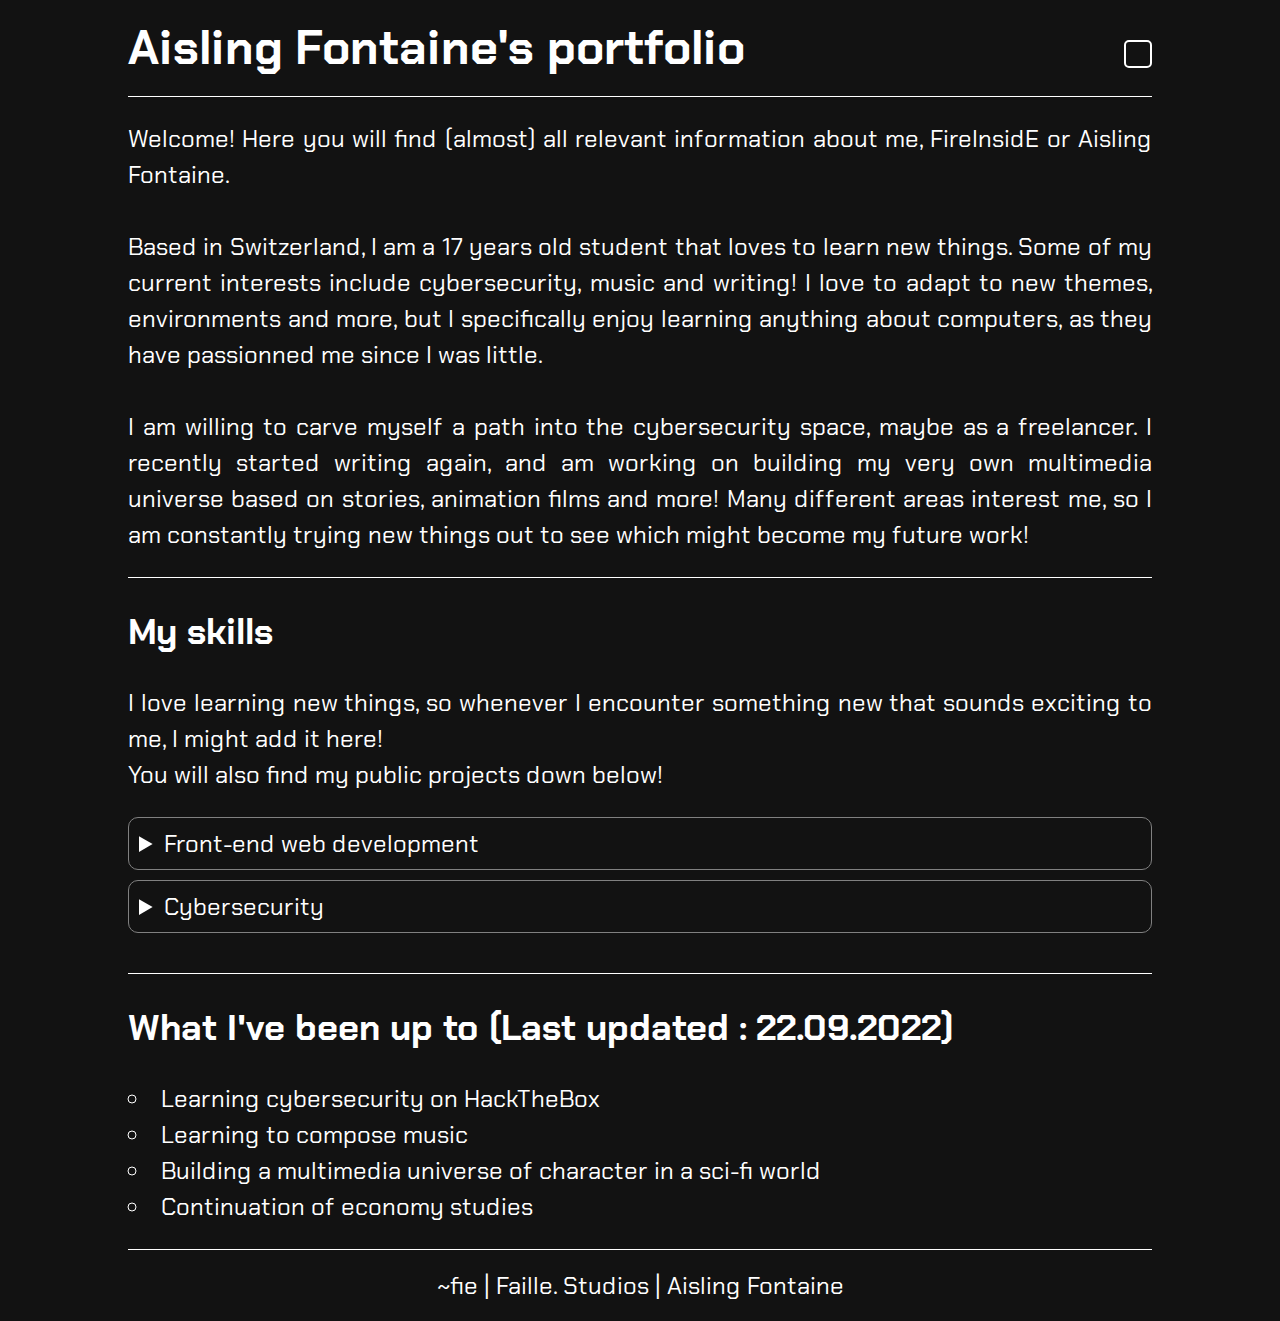
<file: index.html>
<!DOCTYPE html>
<html>
  <head>
    <title>Ash's portfolio</title>
    <link rel="stylesheet" href="./resources/abode.css" />
    <link href="https://fonts.googleapis.com/css2?family=Chakra+Petch&display=swap" rel="stylesheet" />   <!-- Chakra Petch font -->

    <meta name="viewport" content="width=device-width, initial-scale=1.0" />
  </head>

  <body>
    <header>
      <h1>Aisling Fontaine's portfolio</h1>

      <div id="hamburger-container">
        <input id="menu-toggle" type="checkbox" onchange="displayLinks()" />
        <label for="menu-toggle"></label>
        <span id="custom-checkbox"></span>
      </div>

      <div id="links">
        <ul>
          <ul id="links-main">
            <li>Langue du site : English [EN] | <a href="./baguette/index-fr.html">Français [FR]</a></li>
            <li><a href="./contact.html">Contact me</a></li>
          </ul>
  
          <ul id="links-external">
            <h2>External links</h2>
            <li><a href="https://github.com/FireInsidE-fie">My Github</a></li>
            <li><a href="https://twitter.com/FireInsidE_fie">Twitter</a></li>
            <li><a href="https://instagram.com/fireinside.fie">Instagram</a></li>
            <li><a href="https://open.spotify.com/user/wlqys33u1f91ryze5fv0ocvx4?si=137492d1823c4826">Spotify</a></li>
            <li><a href="https://twitch.tv/FireInsidE_fie">Twitch</a></li>
          </ul>
            
          <ul id="links-instagram">
            <h3>Instagram projects</h3>
            <li><a href="https://www.instagram.com/drawin.at.the.campfire/">Drawin' at the Campfire [EN] <br />(On hold)</a></li>
            <li><a href="https://www.instagram.com/shooting.firestar/">Shooting FireStar [EN] <br />(On hold)</a></li>
            <li><a href="https://www.instagram.com/fireoutside.fie/">FireOutsidE [FR]</a></li>
          </ul>          
        </ul>
      </div>
    </header>

    <main>
      <div id="introduction">
        <p>
          Welcome! Here you will find (almost) all relevant information about me, 
          FireInsidE or Aisling Fontaine.<br><br>

          Based in Switzerland, I am a 17 years old student that loves to learn new things.
          Some of my current interests include cybersecurity, music and writing! I love to adapt
          to new themes, environments and more, but I specifically enjoy learning anything about computers, 
          as they have passionned me since I was little.<br><br>

          I am willing to carve myself a path into the cybersecurity space, maybe as a freelancer. I recently
          started writing again, and am working on building my very own multimedia universe based on stories,
          animation films and more! Many different areas interest me, so I am constantly trying new things
          out to see which might become my future work! 
        </p>
      </div>

      <div id="skills">
        <h2>My skills</h2>
        <p>
          I love learning new things, so whenever I encounter something new that sounds exciting to me,
          I might add it here!<br>
          You will also find my public projects down below!
        </p>

        <details id="front-end">
          <summary>Front-end web development</summary>
          <p>
            I am able to make a simple website 
            (in fact, this was entirely created by yours truly!) using <em>HTML</em> and <em>CSS</em>, 
            as well as some <em>JavaScript</em> (check out the links in the top right of this web page)!
          </p>
          <br>

          <strong>Projects :</strong>
          <ul>
            <li>
              <strong>This website :</strong> 
              I made this entire website from head to toe! It may not look like much for now (lots of
              black and white) but I have got big projects for the future of this website. There will
              be many different things here, ranging from this professional section to mini-games, 
              a more personal section closed off to most people (might learn some security while I'm
              at it) and more!
            </li>
          </ul>
        </details>

        <details>
          <summary>Cybersecurity</summary>
          <p>
            I recently started learning cybersecurity using HackTheBox, an online learning platform that
            allows me to perfect my theory and practical skills by attacking virtual targets and finding
            their vulnerabilities. I will keep working to enhance my skills in this area to potentially
            make it my future job.
          </p>
        </details>
      </div>

      <div id="working-on">
        <h2>What I've been up to (Last updated : 22.09.2022) </h2>
        <ul>
          <li>Learning cybersecurity on HackTheBox</li>
          <li>Learning to compose music</li>
          <li>Building a multimedia universe of character in a sci-fi world</li>
          <li>Continuation of economy studies</li>
        </ul>
      </div>
    </main>

    <!-- Checkbox script -->
    <script>
      const links = document.getElementById("links");
      const linksStyleOn = `display: flex;`

      function displayLinks() {
        let linksStyle = getComputedStyle(links);

        if (linksStyle.display === "none") {
          links.style = linksStyleOn;
        } else {
          links.style = "display: none;";
        }
      }
    </script>

    <footer>
      ~fie | Faille. Studios | Aisling Fontaine
    </footer>
  </body>
</html>
</file>
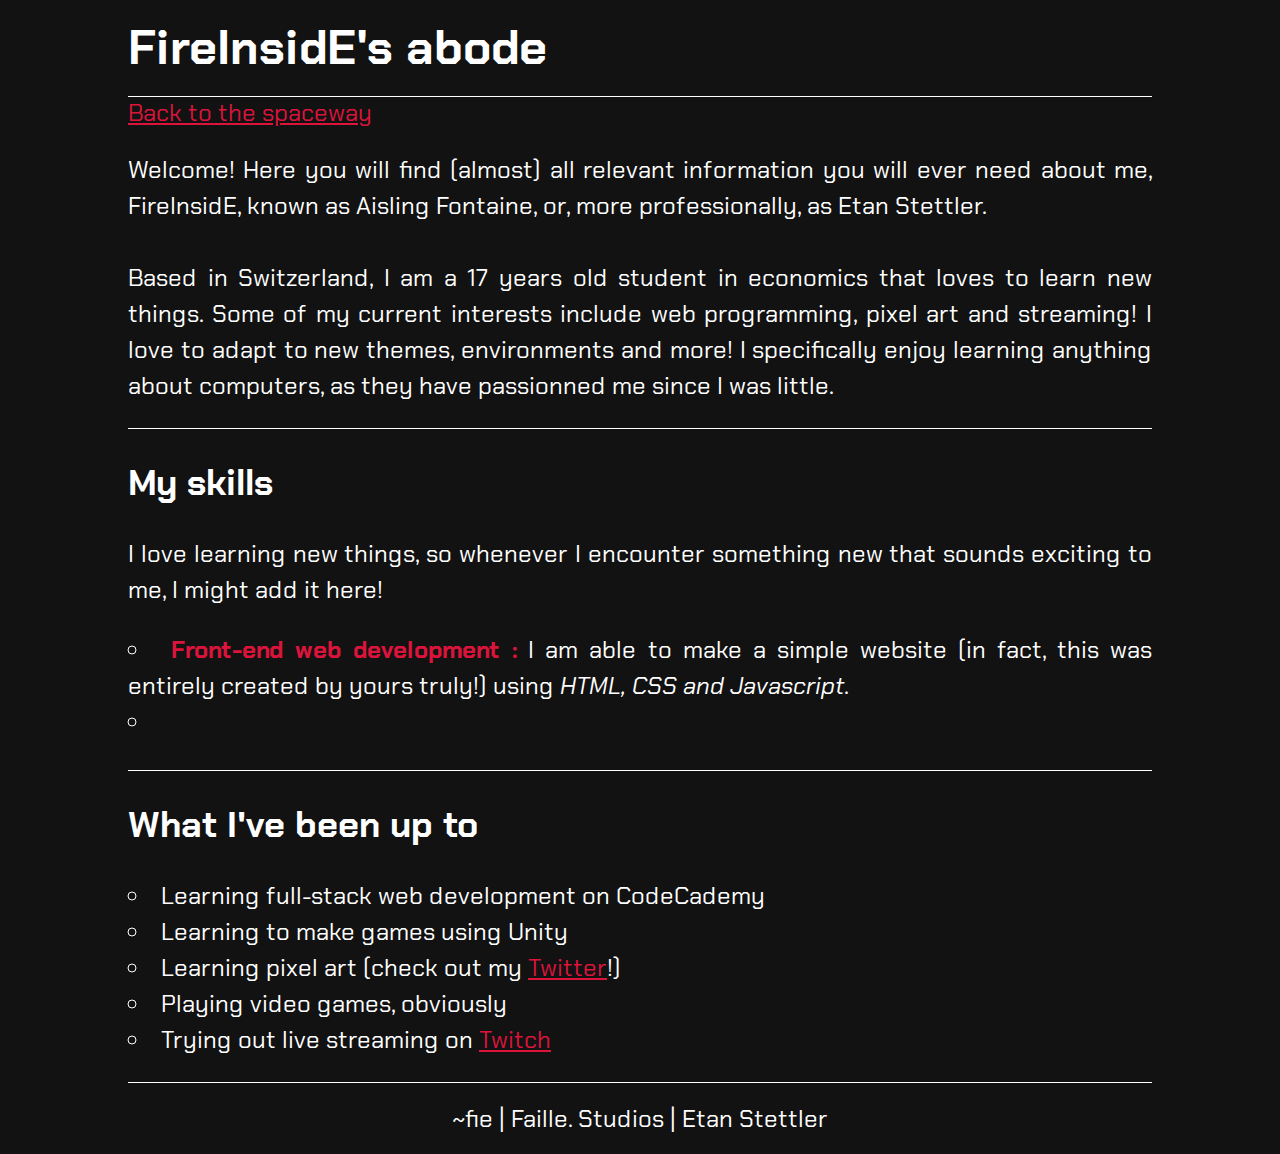
<file: abode.html>
<!DOCTYPE html>
<html>
  <head>
    <title>FireInsidE's abode</title>
    <link rel="stylesheet" href="./resources/abode.css">
    <link href="https://fonts.googleapis.com/css2?family=Chakra+Petch&display=swap" rel="stylesheet">   <!-- Chakra Petch font -->
  </head>

  <body>
    <header>
      <h1>FireInsidE's abode</h1>
    </header>

    <main>
      <div id="introduction">
        <a href="./index.html">Back to the spaceway</a>

        <p>
          Welcome! Here you will find (almost) all relevant information you will ever need
          about me, FireInsidE, known as Aisling Fontaine, or, more professionally, as Etan Stettler.<br><br>

          Based in Switzerland, I am a 17 years old student in economics that loves to learn new things.
          Some of my current interests include web programming, pixel art and streaming! I love to adapt
          to new themes, environments and more! I specifically enjoy learning anything about computers, 
          as they have passionned me since I was little.
        </p>
      </div>

      <div id="skills">
        <h2>My skills</h2>
        <p>
          I love learning new things, so whenever I encounter something new that sounds exciting to me,
          I might add it here!
        </p>

        <ul>
          <li>
            <strong>Front-end web development :</strong> I am able to make a simple website 
          (in fact, this was entirely created by yours truly!) using <em>HTML, CSS and Javascript</em>.
          </li>
          <li></li>

        </ul>
      </div>

      <div id="working-on">
        <h2>What I've been up to</h2>
        <ul>
          <li>Learning full-stack web development on CodeCademy</li>
          <li>Learning to make games using Unity</li>
          <li>Learning pixel art (check out my <a href="https://twitter.com/Fireinside_fie">Twitter</a>!)</li>
          <li>Playing video games, obviously</li>
          <li>Trying out live streaming on <a href="https://twitch.tv/FireInsidE_fie">Twitch</a></li>
        </ul>
      </div>
    </main>

    <footer>
      ~fie | Faille. Studios | Etan Stettler
    </footer>
  </body>
</html>
</file>
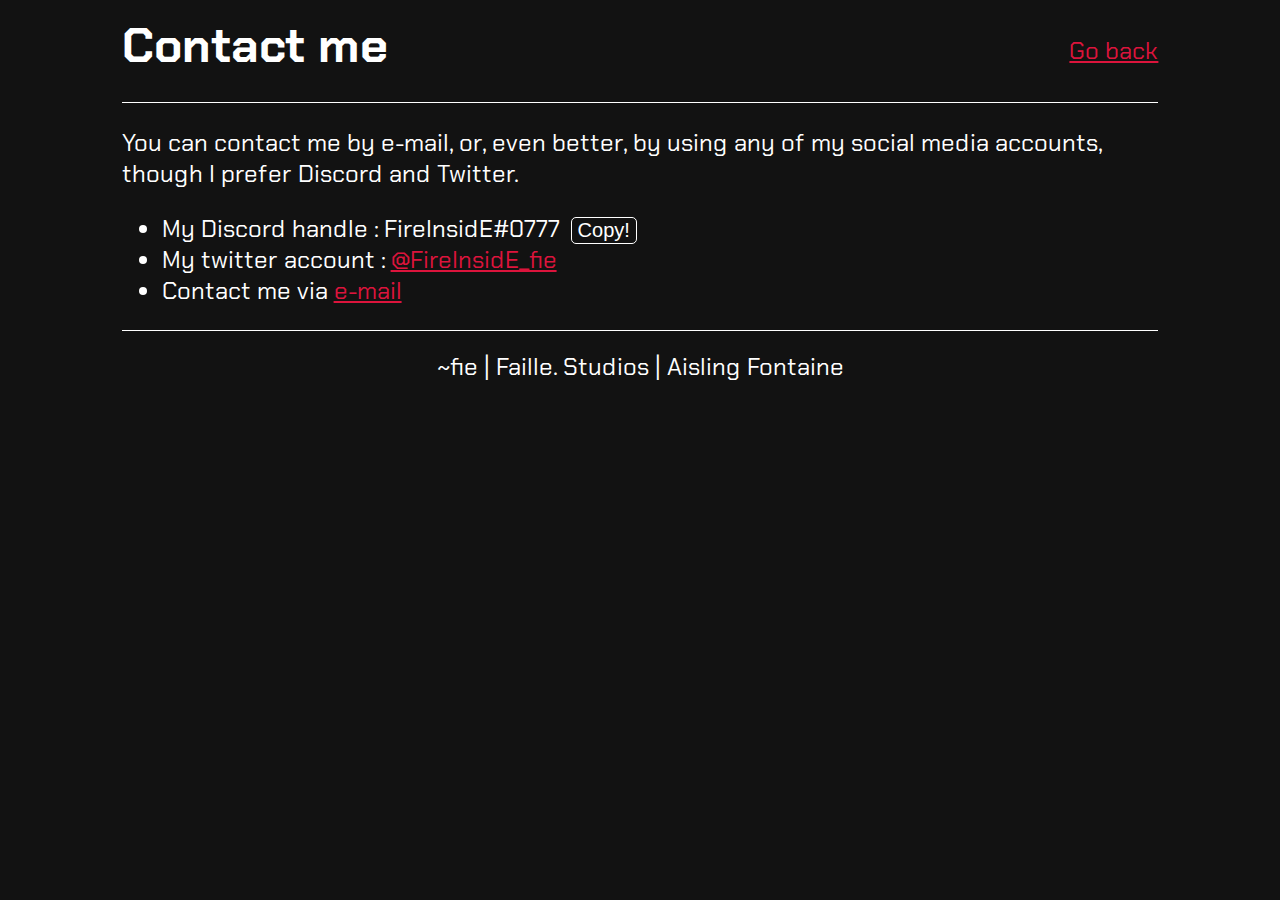
<file: contact.html>
<!DOCTYPE html>
<html>
  <head>
    <title>Ash's portfolio</title>
    <link rel="stylesheet" href="resources/contact.css">
    <link href="https://fonts.googleapis.com/css2?family=Chakra+Petch&display=swap" rel="stylesheet">   <!-- Chakra Petch font -->

    <meta name="viewport" content="width=device-width, initial-scale=1.0">
  </head>

  <body>
    <header>
      <h1>Contact me</h1>
      <a id="go-back-link" href="./index.html">Go back</a>
    </header>

    <main>
      <p>
        You can contact me by e-mail, or, even better, by using any of my social media accounts,
        though I prefer Discord and Twitter.
      </p>

      <ul>
        <li>My Discord handle : <span id="discord-handle">FireInsidE#0777</span> <button id="copy-discord-handle" type="button" onclick="copyText('discord-handle')" title="Copy my discord handle">Copy!</button></li>
        <li>My twitter account : <a target="_blank" href="https://twitter.com/FireInsidE_fie">@FireInsidE_fie</a></li>
        <li>Contact me via <a href="mailto:aisling.fontaine@protonmail.com">e-mail</a></li>
      </ul>
    </main>

    <script>
      function copyText(id) {
        let str = document.getElementById(id);
        window.getSelection().selectAllChildren(str);
        document.execCommand("Copy");
      }
    </script>

    <footer>
      ~fie | Faille. Studios | Aisling Fontaine
    </footer>
  </body>
</html>
</file>
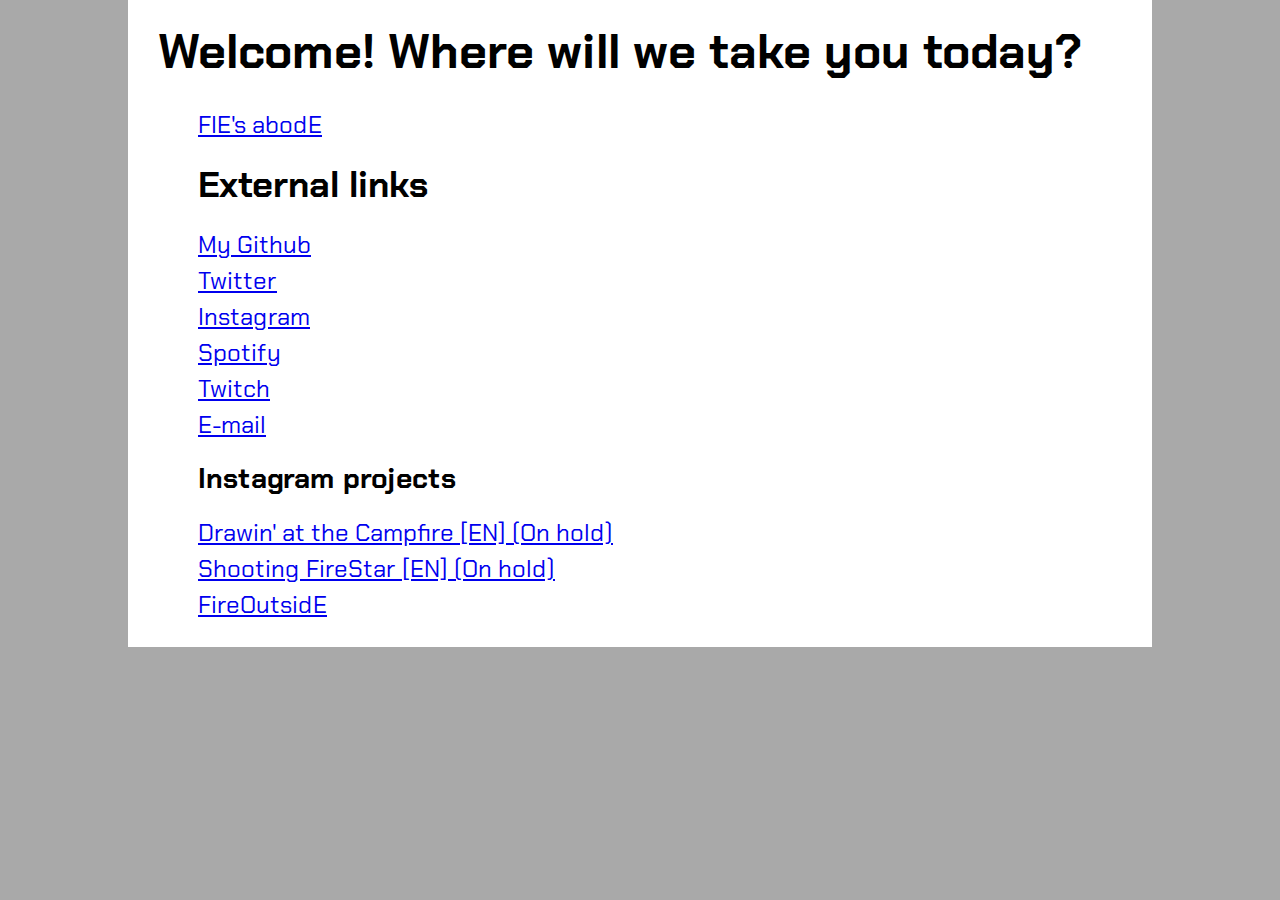
<file: spaceway.html>
<!DOCTYPE html>
<html>
  <head>
    <title>Space Highway</title>
    <link rel="stylesheet" href="./resources/spaceway.css">
    <link href="https://fonts.googleapis.com/css2?family=Chakra+Petch&display=swap" rel="stylesheet">   <!-- Chakra Petch font -->
  </head>

  <body>
    <h1>Welcome! Where will we take you today?</h1>

    <nav>
      <ul>
        <li><a href="abode-en.html">FIE's abodE</a></li>
        <h2>External links</h2>
        <li><a href="https://github.com/FireInsidE-fie">My Github</a></li>
        <li><a href="https://twitter.com/FireInsidE_fie">Twitter</a></li>
        <li><a href="https://instagram.com/fireinside_fie">Instagram</a></li>
        <li><a href="https://open.spotify.com/user/wlqys33u1f91ryze5fv0ocvx4?si=137492d1823c4826">Spotify</a></li>
        <li><a href="https://twitch.tv/FireInsidE_fie">Twitch</a></li>
        <li><a href="mailto:stettler.etan@protonmail.com">E-mail</a></li>
        <h3>Instagram projects</h3>
        <li><a href="https://www.instagram.com/drawin.at.the.campfire/">Drawin' at the Campfire [EN] (On hold)</a></li>
        <li><a href="https://www.instagram.com/shooting.firestar/">Shooting FireStar [EN] (On hold)</a></li>
        <li><a href="https://www.instagram.com/fireoutside.fie/">FireOutsidE</a></li>
      </ul>
    </nav>
  </body>
</html>
</file>
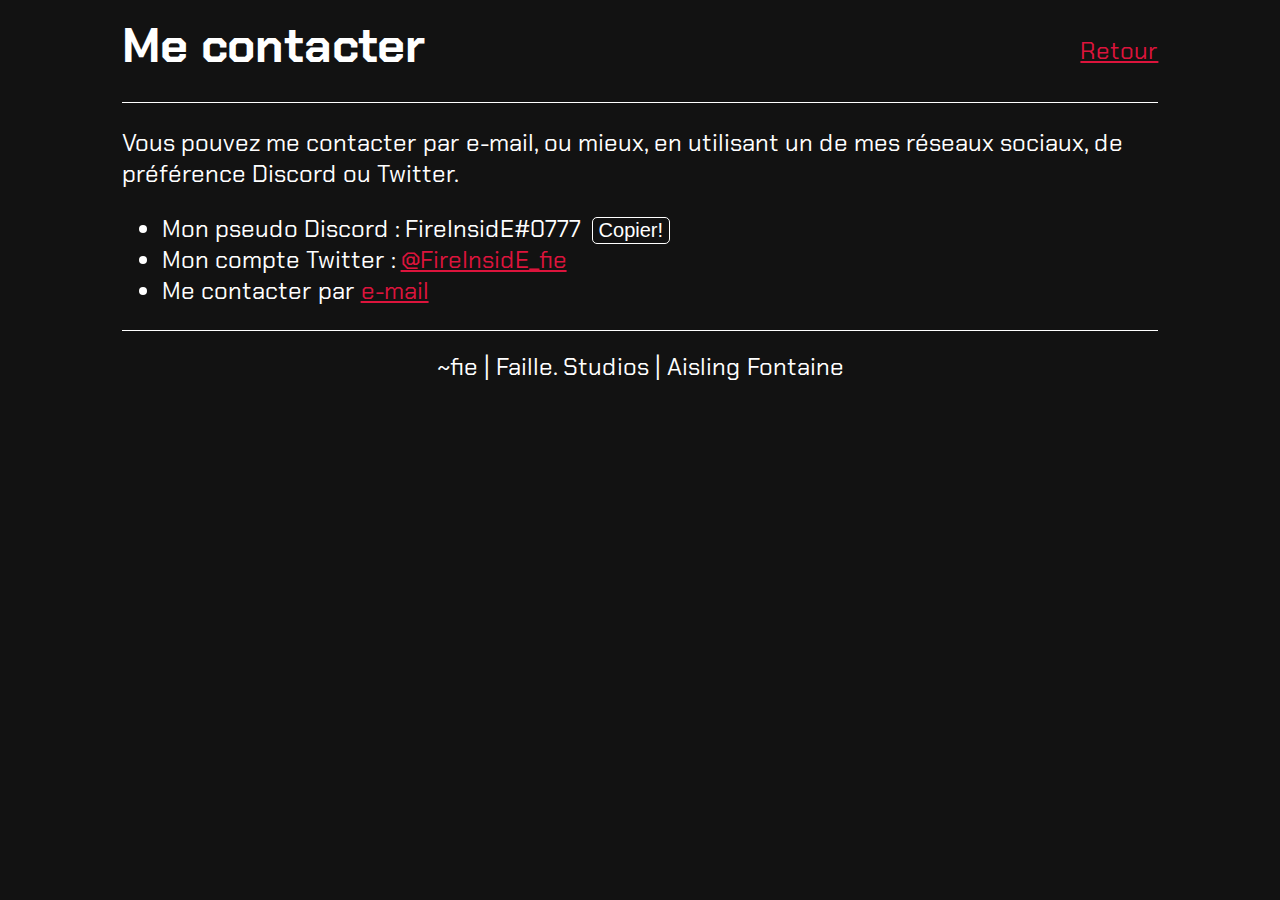
<file: baguette/contact-fr.html>
<!DOCTYPE html>
<html>
  <head>
    <title>Le portfolio de Ash</title>
    <link rel="stylesheet" href="../resources/contact.css">
    <link href="https://fonts.googleapis.com/css2?family=Chakra+Petch&display=swap" rel="stylesheet">   <!-- Chakra Petch font -->

    <meta name="viewport" content="width=device-width, initial-scale=1.0">
  </head>

  <body>
    <header>
      <h1>Me contacter</h1>
      <a id="go-back-link" href="./index-fr.html">Retour</a>
    </header>

    <main>
      <p>
        Vous pouvez me contacter par e-mail, ou mieux, en utilisant un de mes réseaux sociaux,
        de préférence Discord ou Twitter.
      </p>

      <ul>
        <li>Mon pseudo Discord : <span id="discord-handle">FireInsidE#0777</span> <button id="copy-discord-handle" type="button" onclick="copyText('discord-handle')">Copier!</button></li>
        <li>Mon compte Twitter : <a target="_blank" href="https://twitter.com/FireInsidE_fie">@FireInsidE_fie</a></li>
        <li>Me contacter par <a href="mailto:aisling.fontaine@protonmail.com">e-mail</a></li>
      </ul>
    </main>

    <script>
      function copyText(id) {
        let str = document.getElementById(id);
        window.getSelection().selectAllChildren(str);
        document.execCommand("Copy");
      }
    </script>

    <footer>
      ~fie | Faille. Studios | Aisling Fontaine
    </footer>
  </body>
</html>
</file>
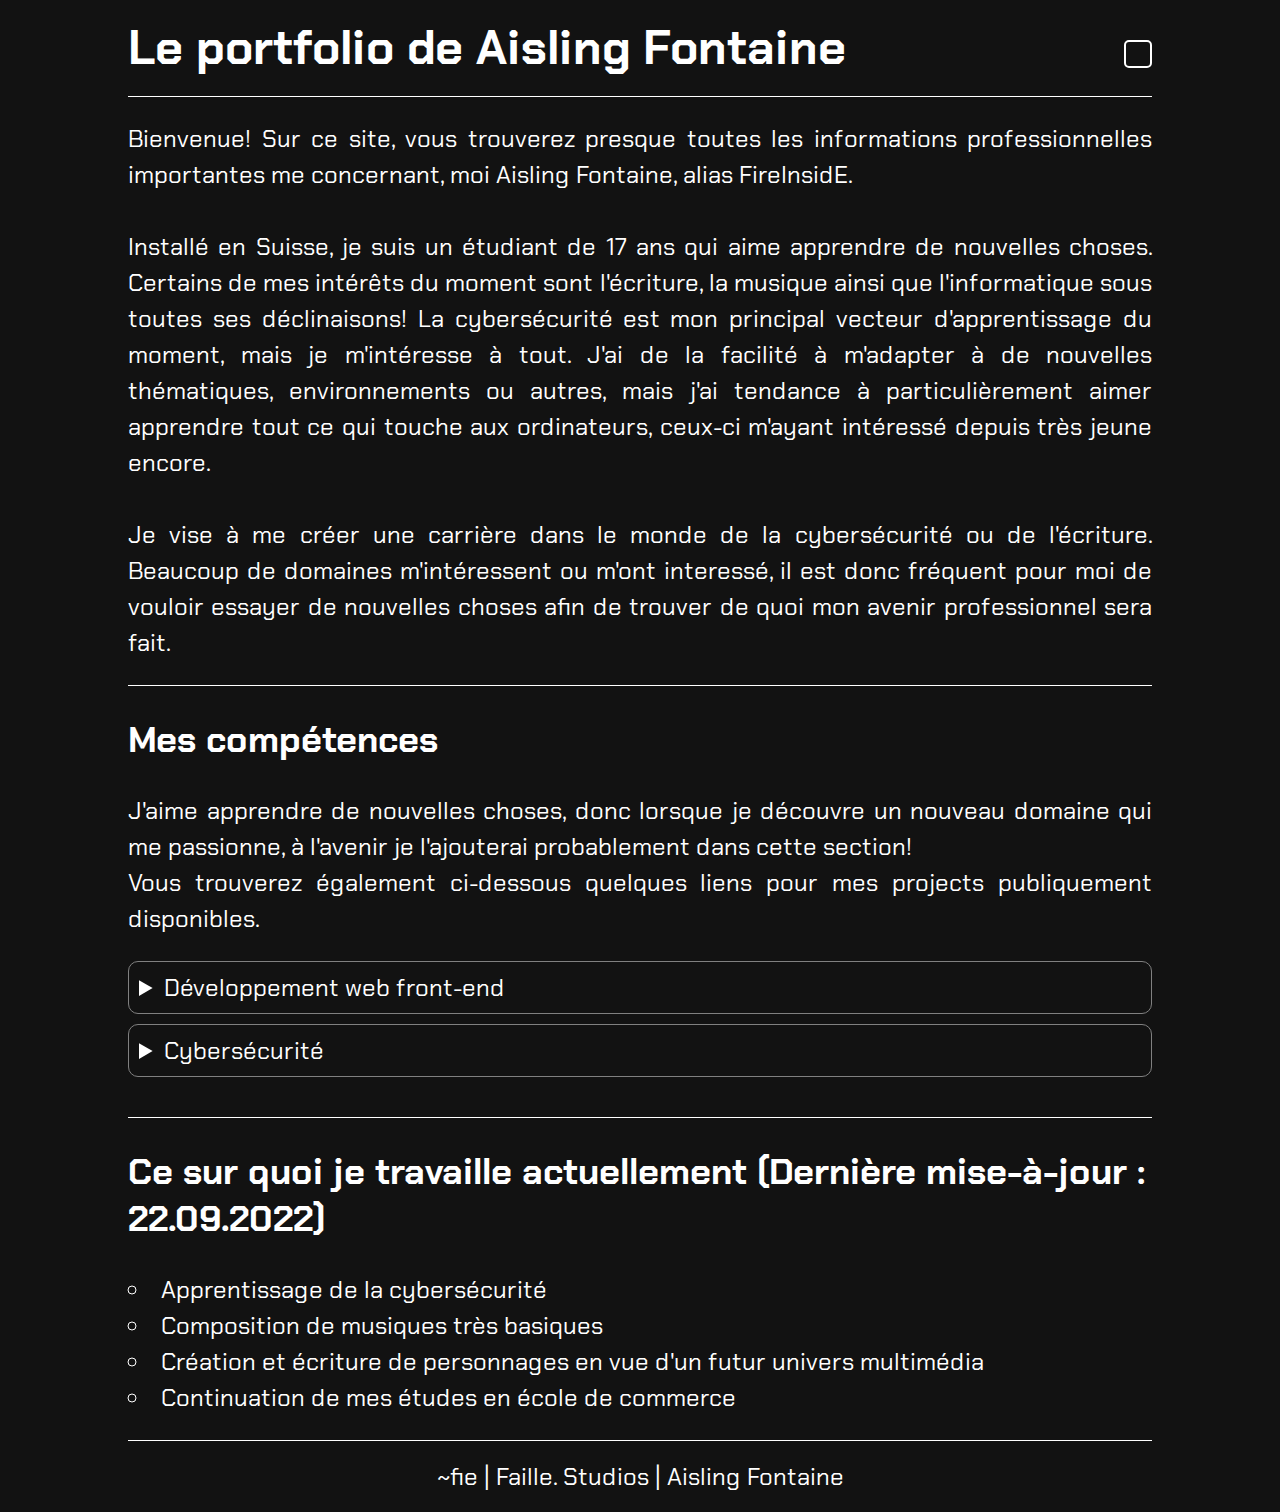
<file: baguette/index-fr.html>
<!DOCTYPE html>
<html>
  <head>
    <title>Le portfolio de Ash</title>
    <link rel="stylesheet" href="../resources/abode.css" />
    <link href="https://fonts.googleapis.com/css2?family=Chakra+Petch&display=swap" rel="stylesheet" />   <!-- Chakra Petch font -->

    <meta name="viewport" content="width=device-width, initial-scale=1.0" />
  </head>

  <body>
    <header>
      <h1>Le portfolio de Aisling Fontaine</h1>

      <div id="hamburger-container">
        <input id="menu-toggle" type="checkbox" onchange="displayLinks()" />
        <label for="menu-toggle"></label>
        <span id="custom-checkbox"></span>
      </div>

      <div id="links">
        <ul>
          <ul id="links-main">
            <li>Langue du site : Français [FR] | <a href="../index.html">English [EN]</a></li>
            <li><a href="./contact-fr.html">Me contacter</a></li>
          </ul>
  
          <ul id="links-external">
            <h2>Liens externes</h2>
            <li><a href="https://github.com/FireInsidE-fie">Mon Github</a></li>
            <li><a href="https://twitter.com/FireInsidE_fie">Twitter</a></li>
            <li><a href="https://instagram.com/fireinside_fie">Instagram</a></li>
            <li><a href="https://open.spotify.com/user/wlqys33u1f91ryze5fv0ocvx4?si=137492d1823c4826">Spotify</a></li>
            <li><a href="https://twitch.tv/FireInsidE_fie">Twitch</a></li>
          </ul>
            
          <ul id="links-instagram">
            <h3>Projets Instagram</h3>
            <li><a href="https://www.instagram.com/drawin.at.the.campfire/">Drawin' at the Campfire [EN] <br />(En pause)</a></li>
            <li><a href="https://www.instagram.com/shooting.firestar/">Shooting FireStar [EN] <br />(En pause)</a></li>
            <li><a href="https://www.instagram.com/fireoutside.fie/">FireOutsidE [FR]</a></li>
          </ul>          
        </ul>
      </div>
    </header>

    <main>
      <div id="introduction">
        <p>
          Bienvenue! Sur ce site, vous trouverez presque toutes les informations professionnelles importantes
          me concernant, moi Aisling Fontaine, alias FireInsidE.<br><br>

          Installé en Suisse, je suis un étudiant de 17 ans qui aime apprendre de nouvelles choses.
          Certains de mes intérêts du moment sont l'écriture, la musique ainsi que l'informatique
          sous toutes ses déclinaisons! La cybersécurité est mon principal vecteur d'apprentissage
          du moment, mais je m'intéresse à tout.
          J'ai de la facilité à m'adapter à de nouvelles thématiques, environnements ou autres, 
          mais j'ai tendance à particulièrement aimer apprendre tout ce qui touche aux ordinateurs,
          ceux-ci m'ayant intéressé depuis très jeune encore.<br><br>

          Je vise à me créer une carrière dans le monde de la cybersécurité ou de l'écriture.
          Beaucoup de domaines m'intéressent ou m'ont interessé, il est donc fréquent pour moi
          de vouloir essayer de nouvelles choses afin de trouver de quoi mon avenir professionnel
          sera fait.
        </p>
      </div>

      <div id="skills">
        <h2>Mes compétences</h2>
        <p>
          J'aime apprendre de nouvelles choses, donc lorsque je découvre un nouveau domaine qui me passionne,
          à l'avenir je l'ajouterai probablement dans cette section!<br>

          Vous trouverez également ci-dessous quelques liens pour mes projects publiquement disponibles.
        </p>

        <details id="front-end">
          <summary>Développement web front-end</summary>
          <p>
            Je suis capable de faire un site basique (je me suis occupé de la construction de ce site
            du début à la fin, et il est toujours en développement à ce jour) en utilisant du code <em>HTML</em>,
            <em>CSS</em> ainsi qu'un peu de <em>JavaScript</em> (pensez à jeter un oeil aux liens en haut à
            droite de cette page)!
          </p>
          <br>

          <strong>Projets :</strong>
          <ul>
            <li>
              <strong>Ce site :</strong>
              J'ai créé ce site internet de fond en comple! Il parait assez simple dans son état actual,
              mais j'ai de grands projets pour le futur de cette page. Il y aura beaucoup de parties différentes,
              que ce soit la partie plus professionnelle que vous avez sous les yeux, des mini-jeux créés par
              mes soins, une section personnelle fermée au grand public (ce qui me permettrait d'apprendre
              un peu de sécurité en passant) et plus encore!
            </li>
          </ul>
        </details>

        <details>
          <summary>Cybersécurité</summary>
          <p>
            Depuis peu, je me suis mis à étudier la cybersécurité en apprenant l'attaque sur HackTheBox,
            une plateforme d'apprentissage en ligne. J'ai déjà récolté quelques bases théoriques et pratiques,
            et je compte bien continuer à apprendre pour m'améliorer et potentiellement en faire mon futur
            travail.
          </p>
        </details>
      </div>

      <div id="working-on">
        <h2>Ce sur quoi je travaille actuellement (Dernière mise-à-jour : 22.09.2022)</h2>
        <ul>
          <li>Apprentissage de la cybersécurité</li>
          <li>Composition de musiques très basiques</li>
          <li>Création et écriture de personnages en vue d'un futur univers multimédia</li>
          <li>Continuation de mes études en école de commerce</li>
        </ul>
      </div>
    </main>

    <!-- Checkbox script -->
    <script>
      const links = document.getElementById("links");
      const linksStyleOn = `display: flex;`

      function displayLinks() {
        let linksStyle = getComputedStyle(links);

        if (linksStyle.display === "none") {
          links.style = linksStyleOn;
        } else {
          links.style = "display: none;";
        }
      }
    </script>

    <footer>
      ~fie | Faille. Studios | Aisling Fontaine
    </footer>
  </body>
</html>
</file>
<file: resources/abode.css>
/* GLOBAL (PHONE) DESIGN */

html {
  font-size: 24px;
  display: grid;
  grid-template: 1fr / 10% 1fr 10%;
  background-color: #121212;
  color: white;
}

body {
  font-family: 'Chakra Petch', arial, sans-serif;
  margin: 0;
  padding: 0;
  grid-area: 1 / 2;
}

p,
li,
ul {
  text-align: justify;
  line-height: 1.5;
}

a {
  color: crimson;
}

strong {
  font-style: normal;
  color: crimson;
}

#skills {
  border-bottom: 1px solid white;
  padding-bottom: 30px;
}

/* Header */ 

header,
#introduction {
  border-bottom: 1px solid white;
}

h1 {
  margin: 0;
  line-height: 2;
}

/* Links toggle */

#menu-toggle {
  position: absolute;
  right: 10%;
  top: 40px;
  width: 24px;
  height: 24px;
  opacity: 0;
  z-index: 1;
}

#custom-checkbox {
  transition: all 0.2s ease-out;
  position: absolute;
  right: 10%;
  top: 40px;
  height: 24px;
  width: 24px;
  background-color: transparent;
  border: 2px solid white;
  border-radius: 5px;
}

#menu-toggle:checked ~ #custom-checkbox {
  transition: all 0.3s ease-out;
  background-color: white;
}

/* Links */

#links {
  display: none;
  position: absolute;
  right: 0px;
  border: 1px gray solid;
  background-color: #3d3d3d;
  width: calc(100% - 2px);  /* Remove the border and padding from width */
}


#links-main li,
#links-external li, #links-external h2,
#links-instagram li, #links-instagram h3 {
  border-bottom: 1px solid gray;
}

#links-instagram *:last-child {
  border-bottom: none;
} 

#links * {
  margin: 0;
  padding: 0;
  list-style: none;
  text-align: center;
  width: 100%;
}

#links-main * {
  color: white;
}

#links-external * {
  color: blueviolet;
}

#links-instagram * {
  color: salmon;
}

/* Skills */

details {
  border: 1px gray solid;
  border-radius: 10px;
  margin: 10px 0px;
  padding: 10px;
}

details[open] summary {
  border-bottom: 1px solid gray;
  padding-bottom: 10px;
}

details p {
  margin: 10px 0px 0px 0px;
}

#skills ul {
  margin-bottom: 0;
  padding: 0;
  list-style: none;
}

/* Working on */

#working-on ul {
  list-style: none;
  padding: 0;
}

/* Footer */

footer {
  margin-bottom: 20px;
  text-align: center;
  padding: 20px;
  margin: 0;
  border-top: 1px solid white;
}

/* PC VERSION */

@media only screen and (min-width: 720px) {
  #working-on ul,
  #skills ul {
    list-style: circle inside;
  }
}
</file>
<file: resources/contact.css>
html {
  font-size: 24px;
  display: grid;
  grid-template: 1fr / 5% 1fr 5%;
  background-color: #121212;
  color: white;
}

body {
  font-family: 'Chakra Petch', arial, sans-serif;
  margin: 0;
  grid-area: 1 / 2;
  padding: 0px 5%;
}

/* Header */

header {
  border-bottom: 1px solid white;
  padding-bottom: 20px;
}

a {
  color: crimson;
}

h1 {
  line-height: 2;
  margin: 0;
}

/* Main */

button#copy-discord-handle {
  background-color: #121212;
  color: white;
  font-size: 20px;
  border: 1px solid white;
  border-radius: 5px;
  position: relative;
  left: 5px;
}

/* Footer */

footer {
  margin-bottom: 20px;
  text-align: center;
  border-top: 1px solid white;
  padding: 20px;
  margin: 0;
}

@media only screen and (min-width: 720px) {
  a#go-back-link {
    float: right;
    margin: 35px 0px 0px 0px;
  }

  h1 {
    display: inline-block;
    margin: 10px 0px 0px 0px;
    line-height: 1.5;
  }
}
</file>
<file: resources/spaceway.css>
html {
  font-size: 24px;
  display: grid;
  grid-template: 1fr / 10% 1fr 10%;
  background-color: darkgrey;
}

body {
  font-family: 'Chakra Petch', arial, sans-serif;
  margin: 0;
  grid-area: 1 / 2;
  background-color: white;
  padding: 0px 30px;
}

p {
  max-width: 90%;
}

ul {
  list-style: none;
  line-height: 1.5;
}

/* Header */ 

h1 {
  display: inline-block;
  margin: 20px 0px 0px 0px;
}

h2,
h3 {
  margin: 15px 0px;
}
</file>
